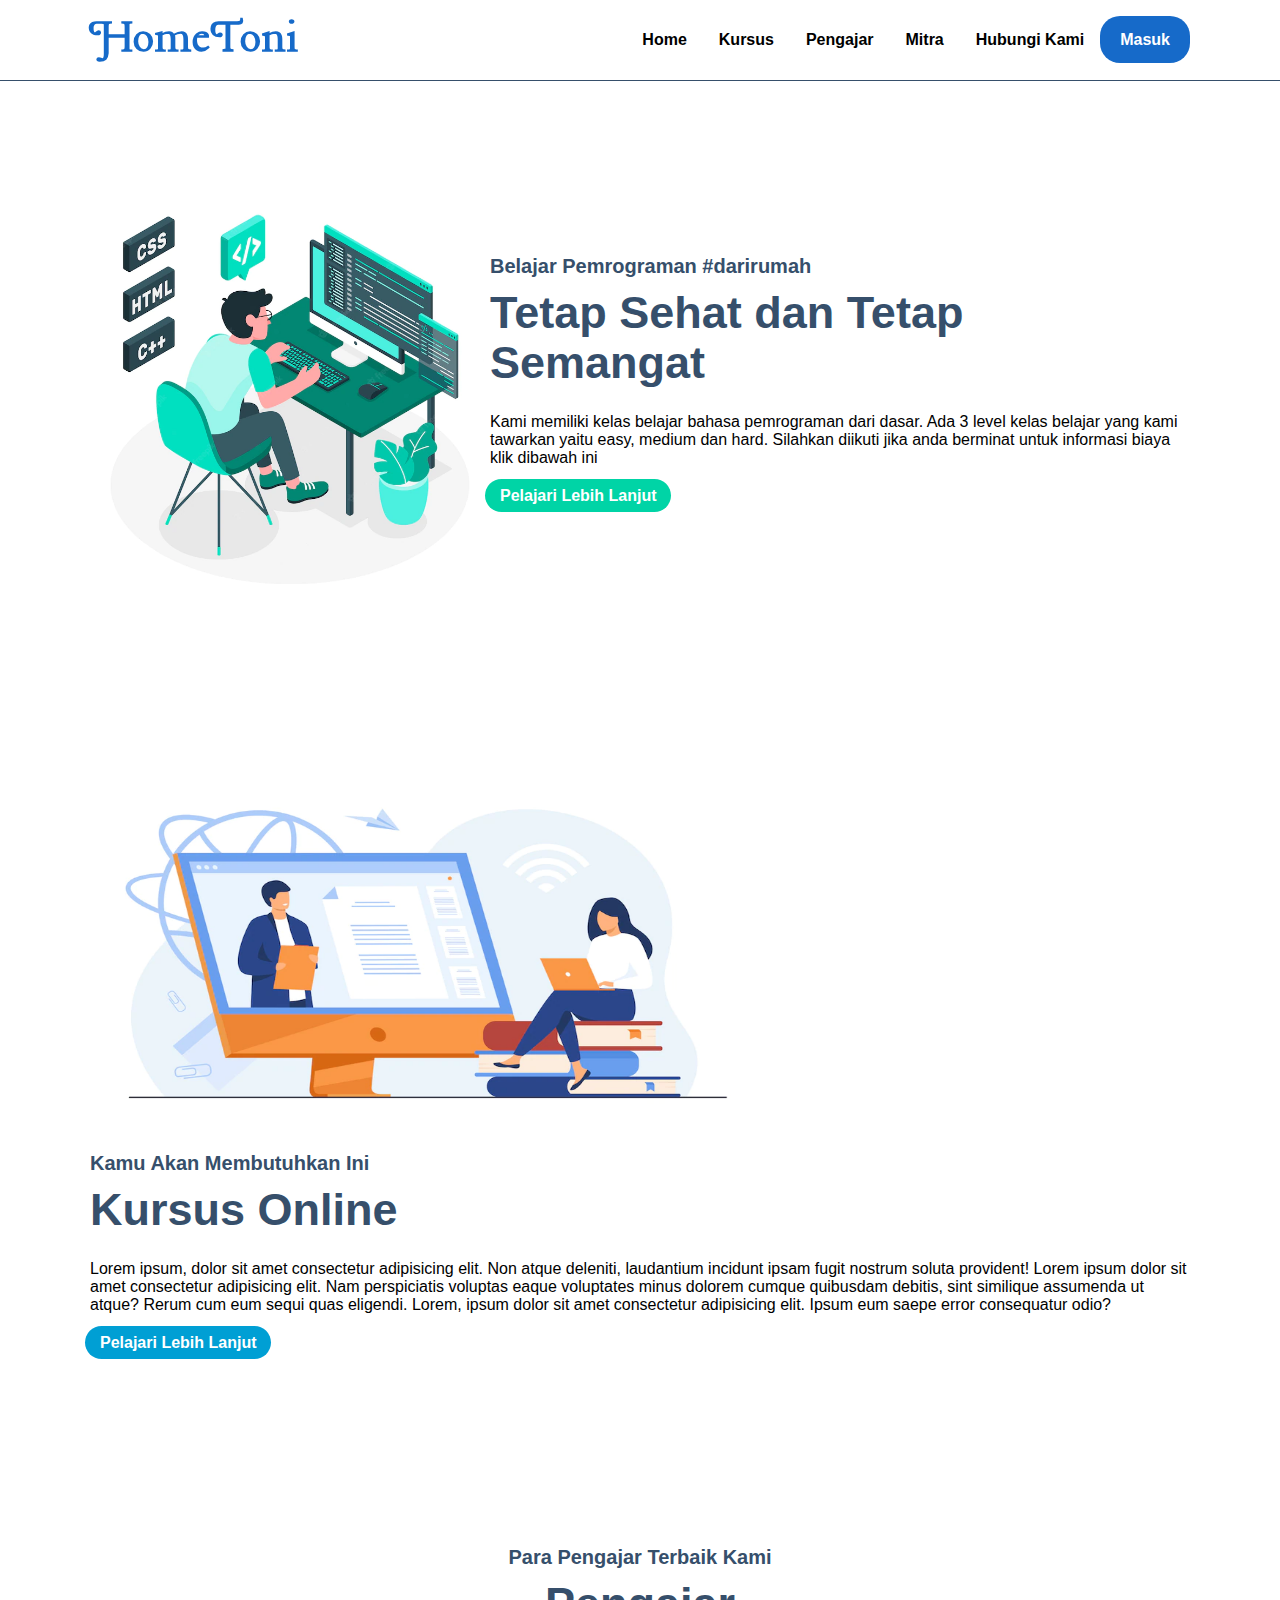
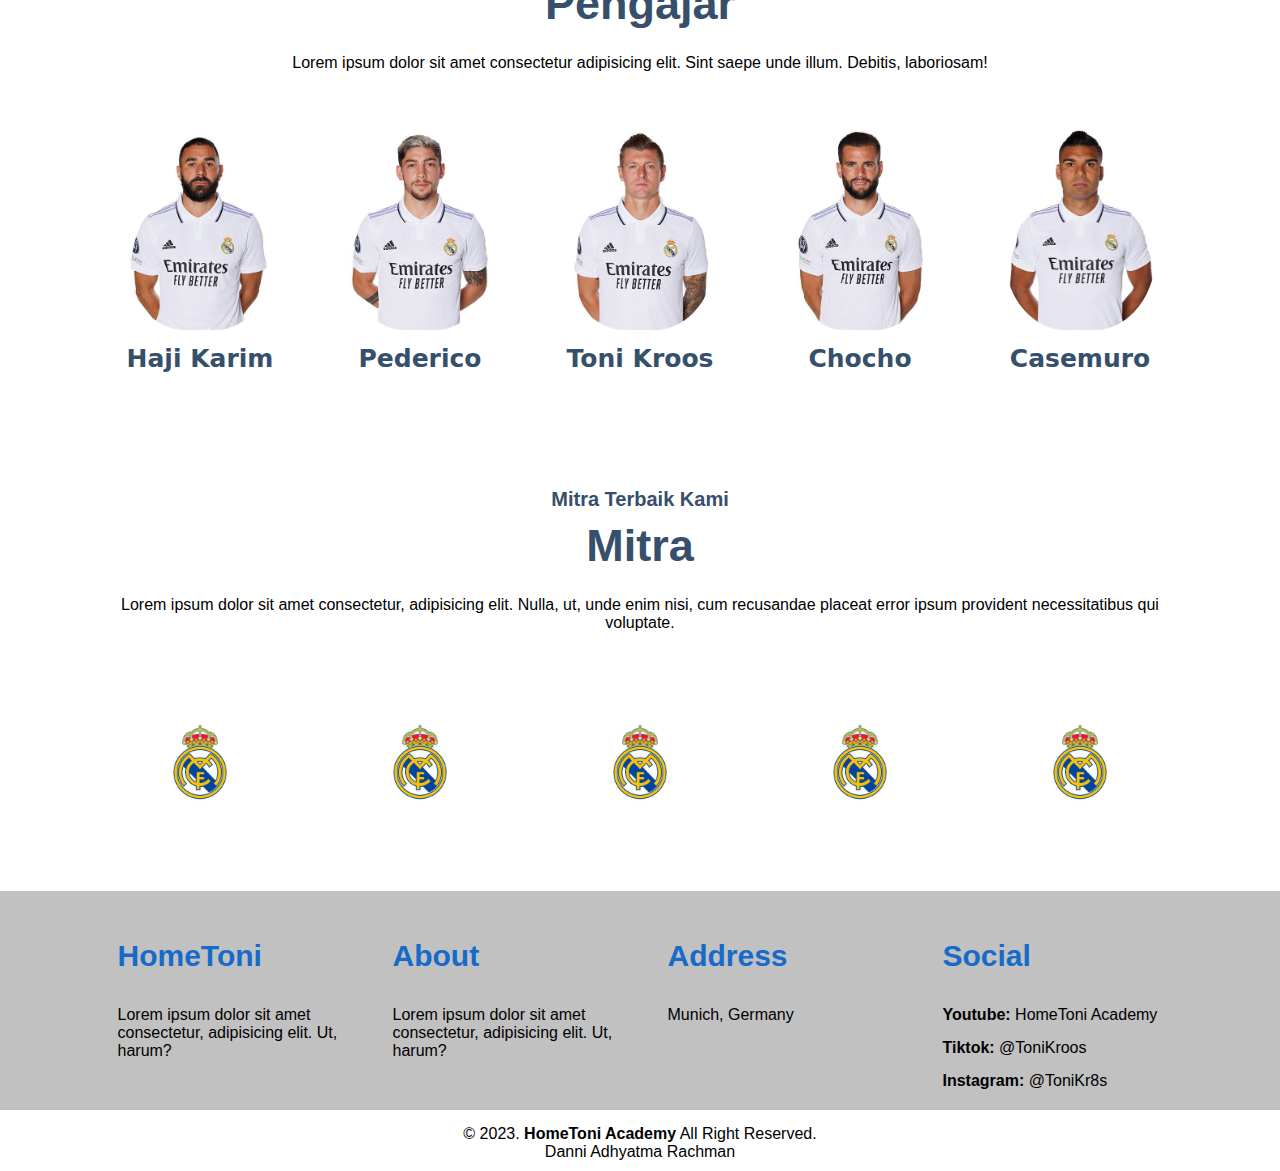
<file: index.html>
<!DOCTYPE html>
<html lang="en">
  <head>
    <meta charset="UTF-8" />
    <meta http-equiv="X-UA-Compatible" content="IE=edge" />
    <meta name="viewport" content="width=device-width, initial-scale=1.0" />
    <title>Web Tampilan Sederhana Html dan CSS</title>
    <link rel="stylesheet" href="style.css" />
    <link rel="icon" href="Asset/ikonrumah.png" type="icon" />
  </head>

  <body>
    <nav>
      <div class="wrapper">
        <div class="logo"><a href="#">HomeToni</a></div>
        <div class="menu">
          <ul>
            <li><a href="#home">Home</a></li>
            <li><a href="#courses">Kursus</a></li>
            <li><a href="#tutors">Pengajar</a></li>
            <li><a href="#partners">Mitra</a></li>
            <li><a href="#kontak">Hubungi Kami</a></li>
            <li><a href="#" class="tbl-hijau">Masuk</a></li>
          </ul>
        </div>
      </div>
    </nav>
    <div class="wrapper">
      <!-- Untuk home -->
      <section id="home">
        <img src="Asset/hijaududuk.png" alt="ngodinghijau" width="400px" height="400px" />
        <div class="kolom">
          <p class="deskripsi">Belajar Pemrograman #darirumah</p>
          <h2>Tetap Sehat dan Tetap Semangat</h2>
          <p>
            Kami memiliki kelas belajar bahasa pemrograman dari dasar. Ada 3 level kelas belajar yang kami tawarkan yaitu easy, medium dan hard. Silahkan diikuti jika anda berminat untuk informasi
            biaya klik dibawah ini
          </p>
          <p><a href="#" class="tbl-hijau2">Pelajari Lebih Lanjut</a></p>
        </div>
      </section>
      <!-- untuk courses -->
      <section id="courses">
        <div class="kolom">
          <img src="Asset/birududuk.png" alt="kodingbiru" width="60%" height="60%" />
          <p class="deskripsi">Kamu Akan Membutuhkan Ini</p>
          <h2>Kursus Online</h2>
          <p>
            Lorem ipsum, dolor sit amet consectetur adipisicing elit. Non atque deleniti, laudantium incidunt ipsam fugit nostrum soluta provident! Lorem ipsum dolor sit amet consectetur adipisicing
            elit. Nam perspiciatis voluptas eaque voluptates minus dolorem cumque quibusdam debitis, sint similique assumenda ut atque? Rerum cum eum sequi quas eligendi. Lorem, ipsum dolor sit amet
            consectetur adipisicing elit. Ipsum eum saepe error consequatur odio?
          </p>

          <p><a href="#courses" class="tbl-biru">Pelajari Lebih Lanjut</a></p>
        </div>
      </section>
      <!-- untuk tutors -->
      <section id="tutors">
        <div class="tengah">
          <div class="kolom">
            <p class="deskripsi">Para Pengajar Terbaik Kami</p>
            <h2>Pengajar</h2>
            <p>Lorem ipsum dolor sit amet consectetur adipisicing elit. Sint saepe unde illum. Debitis, laboriosam!</p>
          </div>
          <div class="tutor-list">
            <div class="kartu-tutor">
              <img src="Asset/BENZEMA.png" alt="wakhaji" title="KarimBenzema" />
              <a href="#K"><p>Haji Karim</p></a>
            </div>
            <div class="kartu-tutor">
              <img src="Asset/VALVERDE.png" alt="federico" title="FedericoValverde" />
              <a href="#V"><p>Pederico</p></a>
            </div>
            <div class="kartu-tutor">
              <img src="Asset/KROOS.png" alt="antonio" title="ToniKroos" />
              <a href="#T"><p>Toni Kroos</p></a>
            </div>
            <div class="kartu-tutor">
              <img src="Asset/NACHO.png" alt="nacho" title="NachoFernandez" />
              <a href="#N"><p>Chocho</p></a>
            </div>
            <div class="kartu-tutor">
              <img src="Asset/CASEMIRO.png" alt="casemuro" title="LuisCasemiro" />
              <a href="#C"><p>Casemuro</p></a>
            </div>
          </div>
        </div>
      </section>
      <!-- untuk partners -->
      <section id="partners">
        <div class="tengah">
          <div class="kolom">
            <p class="deskripsi">Mitra Terbaik Kami</p>
            <h2>Mitra</h2>
            <p>Lorem ipsum dolor sit amet consectetur, adipisicing elit. Nulla, ut, unde enim nisi, cum recusandae placeat error ipsum provident necessitatibus qui voluptate.</p>
          </div>
          <div class="partner-list">
            <div class="kartu-partner">
              <img src="Asset/kingmadrit.png" alt="" />
            </div>
            <div class="kartu-partner">
              <img src="Asset/kingmadrit.png" alt="" />
            </div>
            <div class="kartu-partner">
              <img src="Asset/kingmadrit.png" alt="" />
            </div>
            <div class="kartu-partner">
              <img src="Asset/kingmadrit.png" alt="" />
            </div>
            <div class="kartu-partner">
              <img src="Asset/kingmadrit.png" alt="" />
            </div>
          </div>
        </div>
      </section>
    </div>
    <!-- untuk kontak -->
    <div id="kontak">
      <div class="wrapper">
        <div class="footer">
          <div class="footer-section">
            <h3>HomeToni</h3>
            <p>Lorem ipsum dolor sit amet consectetur, adipisicing elit. Ut, harum?</p>
          </div>
          <div class="footer-section">
            <h3>About</h3>
            <p>Lorem ipsum dolor sit amet consectetur, adipisicing elit. Ut, harum?</p>
          </div>
          <div class="footer-section">
            <h3>Address</h3>
            <p>Munich, Germany</p>
          </div>
          <div class="footer-section">
            <h3>Social</h3>
            <p><b>Youtube: </b>HomeToni Academy</p>
            <p><b>Tiktok: </b>@ToniKroos</p>
            <p><b>Instagram: </b>@ToniKr8s</p>
          </div>
        </div>
      </div>
    </div>
    <div class="copyright">
      <div class="wrapper">&copy; 2023. <b>HomeToni Academy</b> All Right Reserved.</div>
      <div class="author">Danni Adhyatma Rachman</div>
    </div>
  </body>
</html>
</file>
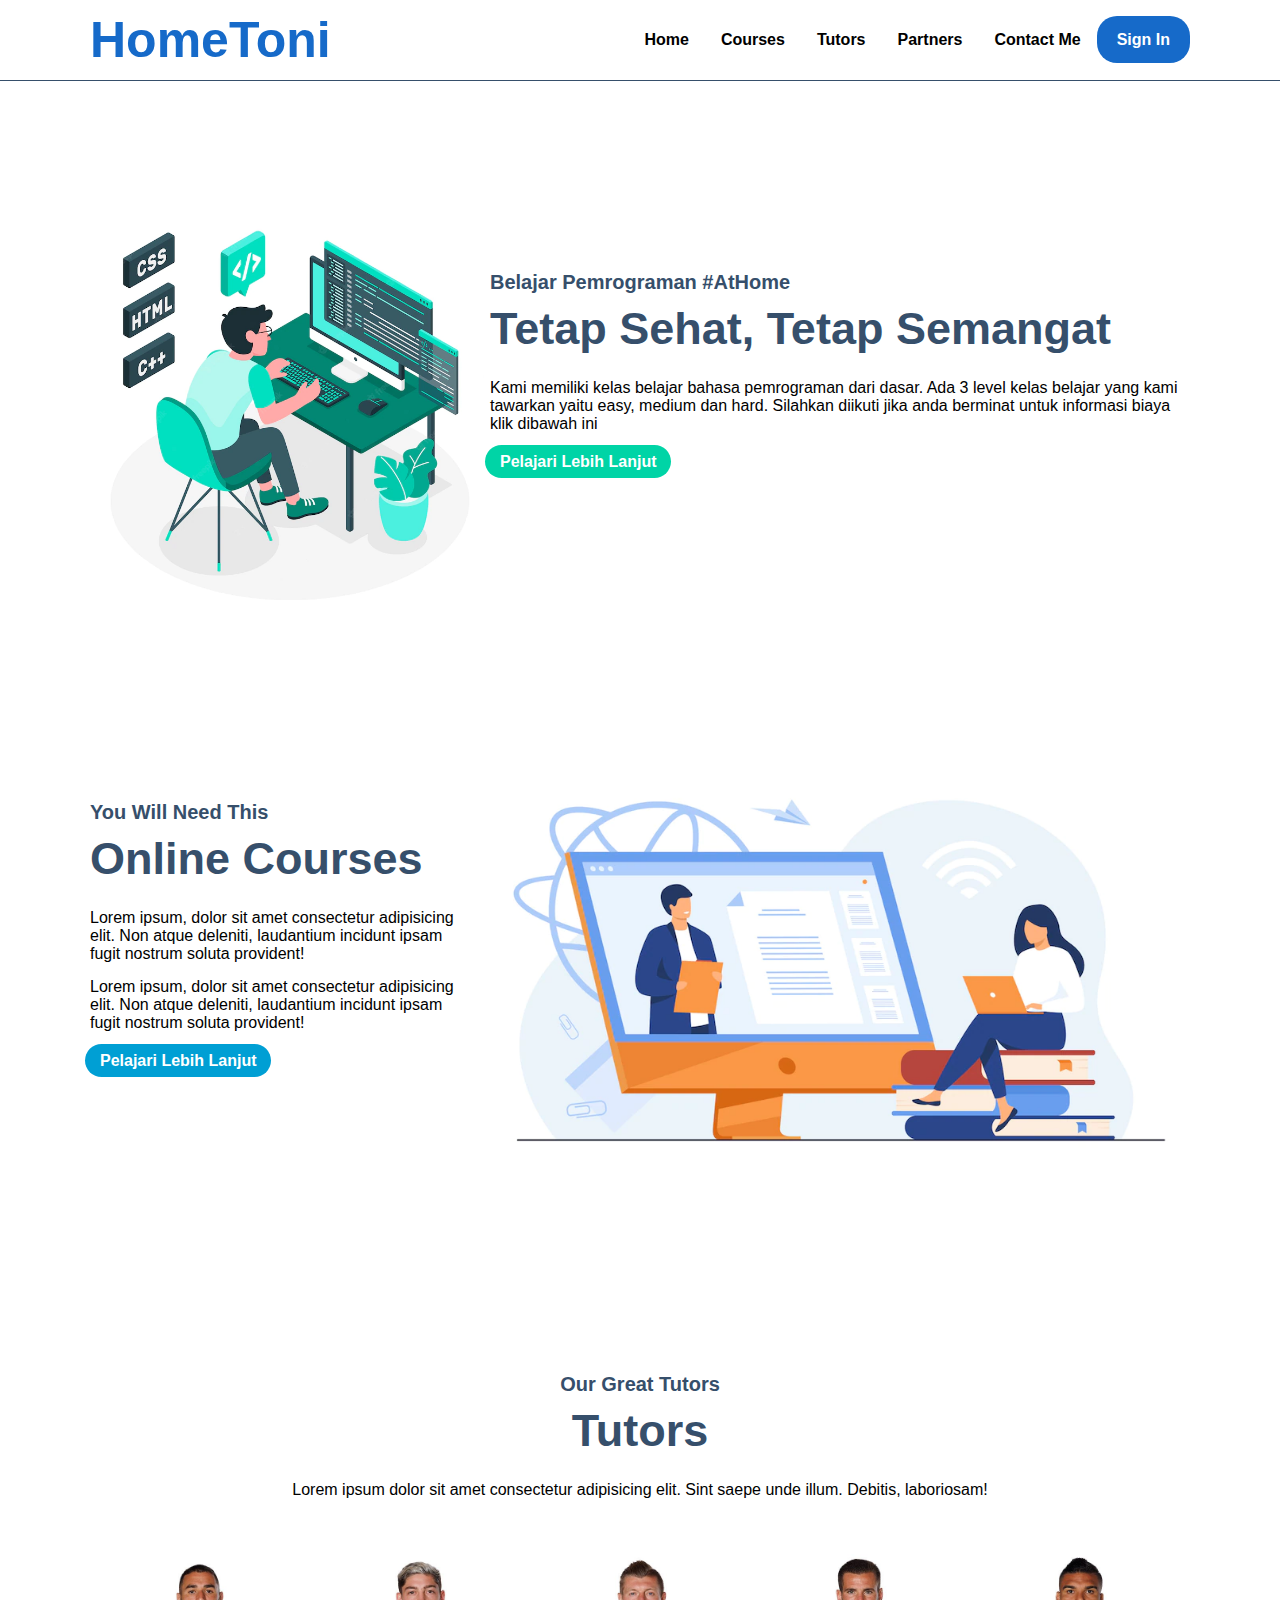
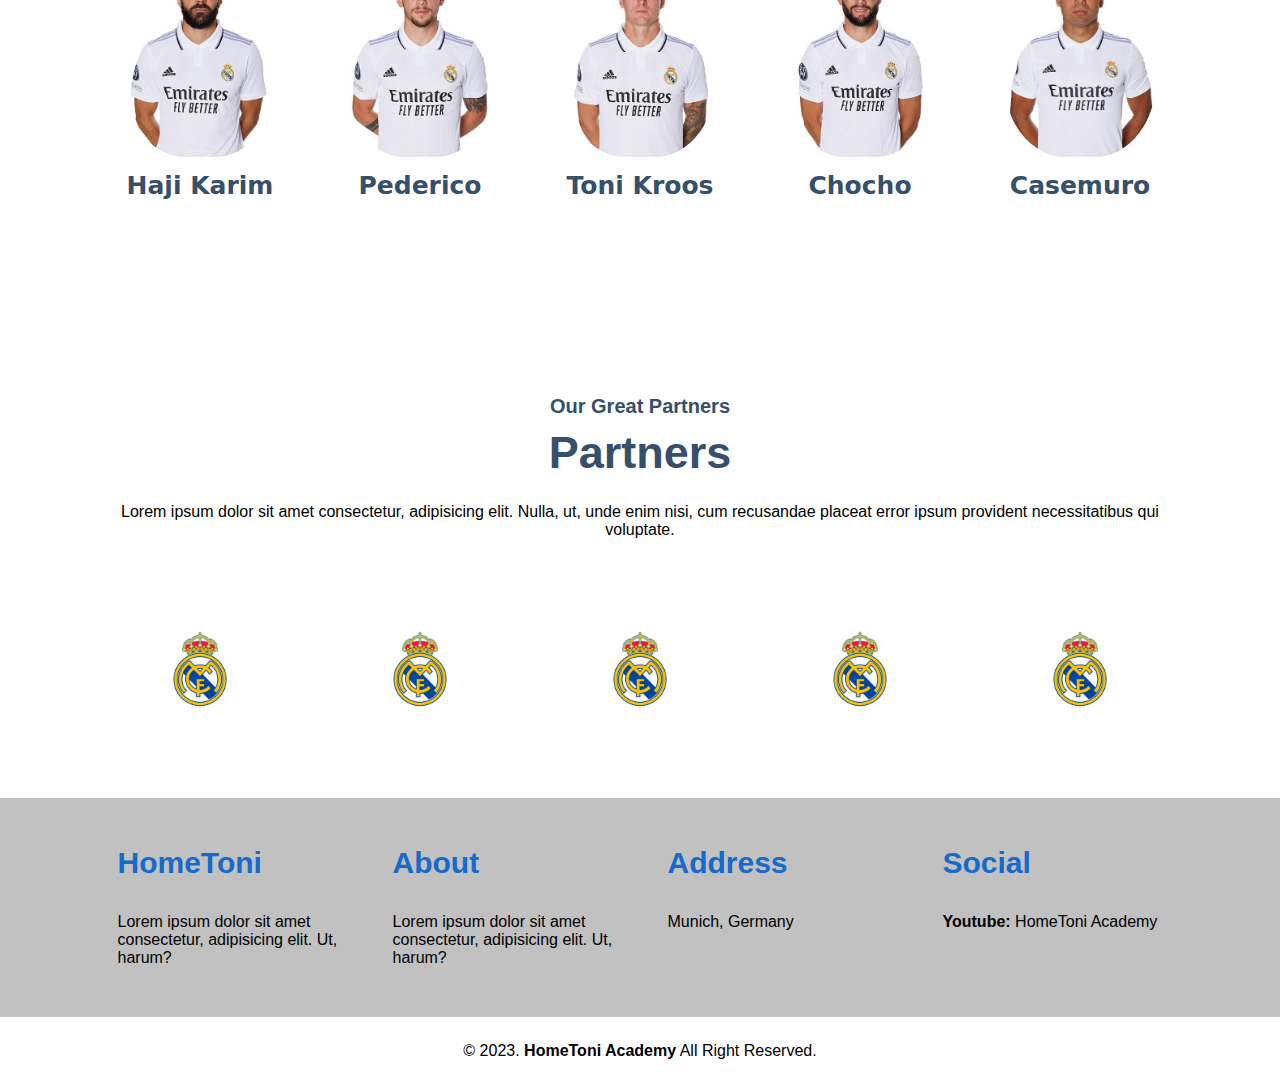
<file: coba-ya.html>
<!DOCTYPE html>
<html lang="en">
  <head>
    <meta charset="UTF-8" />
    <meta http-equiv="X-UA-Compatible" content="IE=edge" />
    <meta name="viewport" content="width=device-width, initial-scale=1.0" />
    <title>Ini judul</title>
    <style>
      * {
        text-decoration: none;
        margin: 0px;
        padding: 0px;
      }

      body {
        margin: 0px;
        padding: 0px;
        font-family: 'Open Sans', sans-serif;
      }

      .wrapper {
        width: 1100px;
        margin: auto;
        position: relative;
      }
      .logo a {
        font-size: 50px;
        font-weight: 800;
        float: left;
        font-family: 'Franklin Gothic Medium', 'Arial Narrow', Arial, sans-serif;
        color: #166ac9;
      }

      .menu {
        float: right;
      }

      nav {
        width: 100%;
        margin: auto;
        display: flex;
        line-height: 80px;
        position: sticky;
        position: -webkit-sticky;
        top: 0;
        background: #ffffff;
        z-index: 1;
        border-bottom: 1px solid #364f6b;
      }

      nav ul {
        list-style-type: none;
        margin: 0px;
        padding: 0px;
        overflow: hidden;
      }

      nav ul li {
        float: left;
      }

      nav ul li a {
        color: black;
        font-weight: bold;
        text-align: center;
        padding: 0px 16px 0px 16px;
        text-decoration: none;
      }

      nav ul li a:hover {
        text-decoration: underline;
      }

      section {
        margin: auto;
        display: flex;
        margin-bottom: 50px;
        margin-top: 50px;
      }

      #home {
        padding-top: 5rem;
      }
      #courses {
        padding-top: 5rem;
      }
      #tutors {
        padding-top: 5rem;
      }
      #partners {
        padding-top: 5rem;
      }

      .kolom {
        margin-top: 50px;
        margin-bottom: 50px;
      }
      .kolom .deskripsi {
        font-size: 20px;
        font-weight: bold;
        font-family: 'Segoe UI', Tahoma, Geneva, Verdana, sans-serif;
        color: #364f6b;
      }
      h2 {
        font-family: 'Segoe UI', Tahoma, Geneva, Verdana, sans-serif;
        font-weight: 800;
        font-size: 45px;
        margin-bottom: 20px;
        color: #364f6b;
        width: 100%;
        line-height: 50px;
      }

      a.tbl-hijau {
        background: #166ac9;
        border-radius: 20px;
        margin-top: 20px;
        padding: 15px 20px 15px 20px;
        color: #ffffff;
        cursor: pointer;
        font-weight: bold;
      }
      a.tbl-hijau:hover {
        color: #1c2836;
        text-decoration: none;
      }
      p {
        margin: 5px 0px 5px 0px;
        padding: 5px 0px 5px 0px;
        font-family: 'Segoe UI', Tahoma, Geneva, Verdana, sans-serif;
      }
      a.tbl-hijau2 {
        background: #00d4a6;
        border-radius: 20px;
        padding: 8px 15px 8px 15px;
        color: #ffffff;
        cursor: pointer;
        font-weight: bold;
        position: relative;
        top: 5px;
        left: -5px;
      }
      a.tbl-hijau2:hover {
        color: #1c2836;
        text-decoration: none;
      }
      a.tbl-biru {
        background: #009fd4;
        border-radius: 20px;
        padding: 8px 15px 8px 15px;
        color: #ffffff;
        cursor: pointer;
        font-weight: bold;
        position: relative;
        top: 5px;
        left: -5px;
      }
      a.tbl-biru:hover {
        color: #1c2836;
        text-decoration: none;
      }
      .tengah {
        text-align: center;
      }
      .tutor-list {
        width: 100%;
        position: relative;
        display: flex;
        flex-wrap: wrap;
      }
      .kartu-tutor {
        width: 20%;
        margin: 0 auto;
      }
      .kartu-tutor img {
        width: 70%;
        border-radius: 40%;
      }
      .kartu-tutor p {
        font-family: system-ui, -apple-system, BlinkMacSystemFont, 'Segoe UI', Roboto, Oxygen, Ubuntu, Cantarell, 'Open Sans', 'Helvetica Neue', sans-serif;
        font-weight: 800;
        font-size: 25px;
        text-align: center;
        color: #364f6b;
      }
      .partner-list {
        width: 100%;
        position: relative;
        display: flex;
        flex-wrap: wrap;
      }
      .kartu-partner {
        width: 20%;
        margin: 0 auto;
      }
      .kartu-partner img {
        width: 150px;
        border-radius: 50%;
      }
      #kontak {
        background: #c1c1c1;
        padding: 40px 0px 40px 0px;
      }

      .footer {
        width: 100%;
        position: relative;
        display: flex;
        flex-wrap: wrap;
        margin: auto;
      }
      .footer-section {
        width: 20%;
        margin: 0 auto;
      }

      h3 {
        font-family: 'Franklin Gothic Medium', 'Arial Narrow', Arial, sans-serif;
        font-weight: 800;
        font-size: 30px;
        margin-bottom: 20px;
        color: #166ac9;
        width: 100%;
        line-height: 50px;
      }
      .copyright {
        text-align: center;
        width: 100%;
        padding: 20px 0px 20px 0px;
        margin-top: 5px;
      }
      @media screen and (max-width: 900px) {
        .wrapper {
          width: 90%;
        }
        .logo a {
          display: block;
          width: 100%;
          text-align: center;
        }
        nav .menu {
          width: 100%;
          margin: 0;
        }
        nav .menu ul {
          text-align: center;
          margin: auto;
          line-height: 60px;
        }
        nav .menu ul li {
          display: inline-block;
          float: none;
        }
        section {
          display: block;
        }
        section img {
          display: block;
          width: 100%;
          height: auto;
        }

        .kartu-tutor {
          width: 40%;
        }

        .kartu-partner {
          width: 40%;
        }
        .wrapper {
          display: block;
        }
        .footer-section {
          display: block;
          width: 100%;
          height: auto;
        }
      }
    </style>
  </head>
  <body>
    <nav>
      <div class="wrapper">
        <div class="logo"><a href="#">HomeToni</a></div>
        <div class="menu">
          <ul>
            <li><a href="#home">Home</a></li>
            <li><a href="#courses">Courses</a></li>
            <li><a href="#tutors">Tutors</a></li>
            <li><a href="#partners">Partners</a></li>
            <li><a href="#kontak">Contact Me</a></li>
            <li><a href="#" class="tbl-hijau">Sign In</a></li>
          </ul>
        </div>
      </div>
    </nav>
    <div class="wrapper">
      <!-- Untuk home -->
      <section id="home">
        <img src="Asset/hijaududuk.png" alt="ngodinghijau" width="400px" height="400px" />
        <div class="kolom">
          <p class="deskripsi">Belajar Pemrograman #AtHome</p>
          <h2>Tetap Sehat, Tetap Semangat</h2>
          <p>
            Kami memiliki kelas belajar bahasa pemrograman dari dasar. Ada 3 level kelas belajar yang kami tawarkan yaitu easy, medium dan hard. Silahkan diikuti jika anda berminat untuk informasi
            biaya klik dibawah ini
          </p>
          <p><a href="#" class="tbl-hijau2">Pelajari Lebih Lanjut</a></p>
        </div>
      </section>
      <!-- untuk courses -->
      <section id="courses">
        <div class="kolom">
          <p class="deskripsi">You Will Need This</p>
          <h2>Online Courses</h2>
          <p>Lorem ipsum, dolor sit amet consectetur adipisicing elit. Non atque deleniti, laudantium incidunt ipsam fugit nostrum soluta provident!</p>
          <p>Lorem ipsum, dolor sit amet consectetur adipisicing elit. Non atque deleniti, laudantium incidunt ipsam fugit nostrum soluta provident!</p>
          <p><a href="#courses" class="tbl-biru">Pelajari Lebih Lanjut</a></p>
        </div>
        <img src="Asset/birududuk.png" alt="kodingbiru" width="65%" height="65%" />
      </section>
      <!-- untuk tutors -->
      <section id="tutors">
        <div class="tengah">
          <div class="kolom">
            <p class="deskripsi">Our Great Tutors</p>
            <h2>Tutors</h2>
            <p>Lorem ipsum dolor sit amet consectetur adipisicing elit. Sint saepe unde illum. Debitis, laboriosam!</p>
          </div>
          <div class="tutor-list">
            <div class="kartu-tutor">
              <img src="Asset/BENZEMA.png" alt="wakhaji" />
              <p>Haji Karim</p>
            </div>
            <div class="kartu-tutor">
              <img src="Asset/VALVERDE.png" alt="federico" />
              <p>Pederico</p>
            </div>
            <div class="kartu-tutor">
              <img src="Asset/KROOS.png" alt="antonio" />
              <p>Toni Kroos</p>
            </div>
            <div class="kartu-tutor">
              <img src="Asset/NACHO.png" alt="nacho" />
              <p>Chocho</p>
            </div>
            <div class="kartu-tutor">
              <img src="Asset/CASEMIRO.png" alt="casemuro" />
              <p>Casemuro</p>
            </div>
          </div>
        </div>
      </section>
      <!-- untuk partners -->
      <section id="partners">
        <div class="tengah">
          <div class="kolom">
            <p class="deskripsi">Our Great Partners</p>
            <h2>Partners</h2>
            <p>Lorem ipsum dolor sit amet consectetur, adipisicing elit. Nulla, ut, unde enim nisi, cum recusandae placeat error ipsum provident necessitatibus qui voluptate.</p>
          </div>
          <div class="partner-list">
            <div class="kartu-partner">
              <img src="Asset/kingmadrit.png" alt="" />
            </div>
            <div class="kartu-partner">
              <img src="Asset/kingmadrit.png" alt="" />
            </div>
            <div class="kartu-partner">
              <img src="Asset/kingmadrit.png" alt="" />
            </div>
            <div class="kartu-partner">
              <img src="Asset/kingmadrit.png" alt="" />
            </div>
            <div class="kartu-partner">
              <img src="Asset/kingmadrit.png" alt="" />
            </div>
          </div>
        </div>
      </section>
    </div>
    <!-- untuk kontak -->
    <div id="kontak">
      <div class="wrapper">
        <div class="footer">
          <div class="footer-section">
            <h3>HomeToni</h3>
            <p>Lorem ipsum dolor sit amet consectetur, adipisicing elit. Ut, harum?</p>
          </div>
          <div class="footer-section">
            <h3>About</h3>
            <p>Lorem ipsum dolor sit amet consectetur, adipisicing elit. Ut, harum?</p>
          </div>
          <div class="footer-section">
            <h3>Address</h3>
            <p>Munich, Germany</p>
          </div>
          <div class="footer-section">
            <h3>Social</h3>
            <p><b>Youtube: </b>HomeToni Academy</p>
          </div>
        </div>
      </div>
    </div>
    <div class="copyright">
      <div class="wrapper">&copy; 2023. <b>HomeToni Academy</b> All Right Reserved.</div>
    </div>
  </body>
</html>
</file>
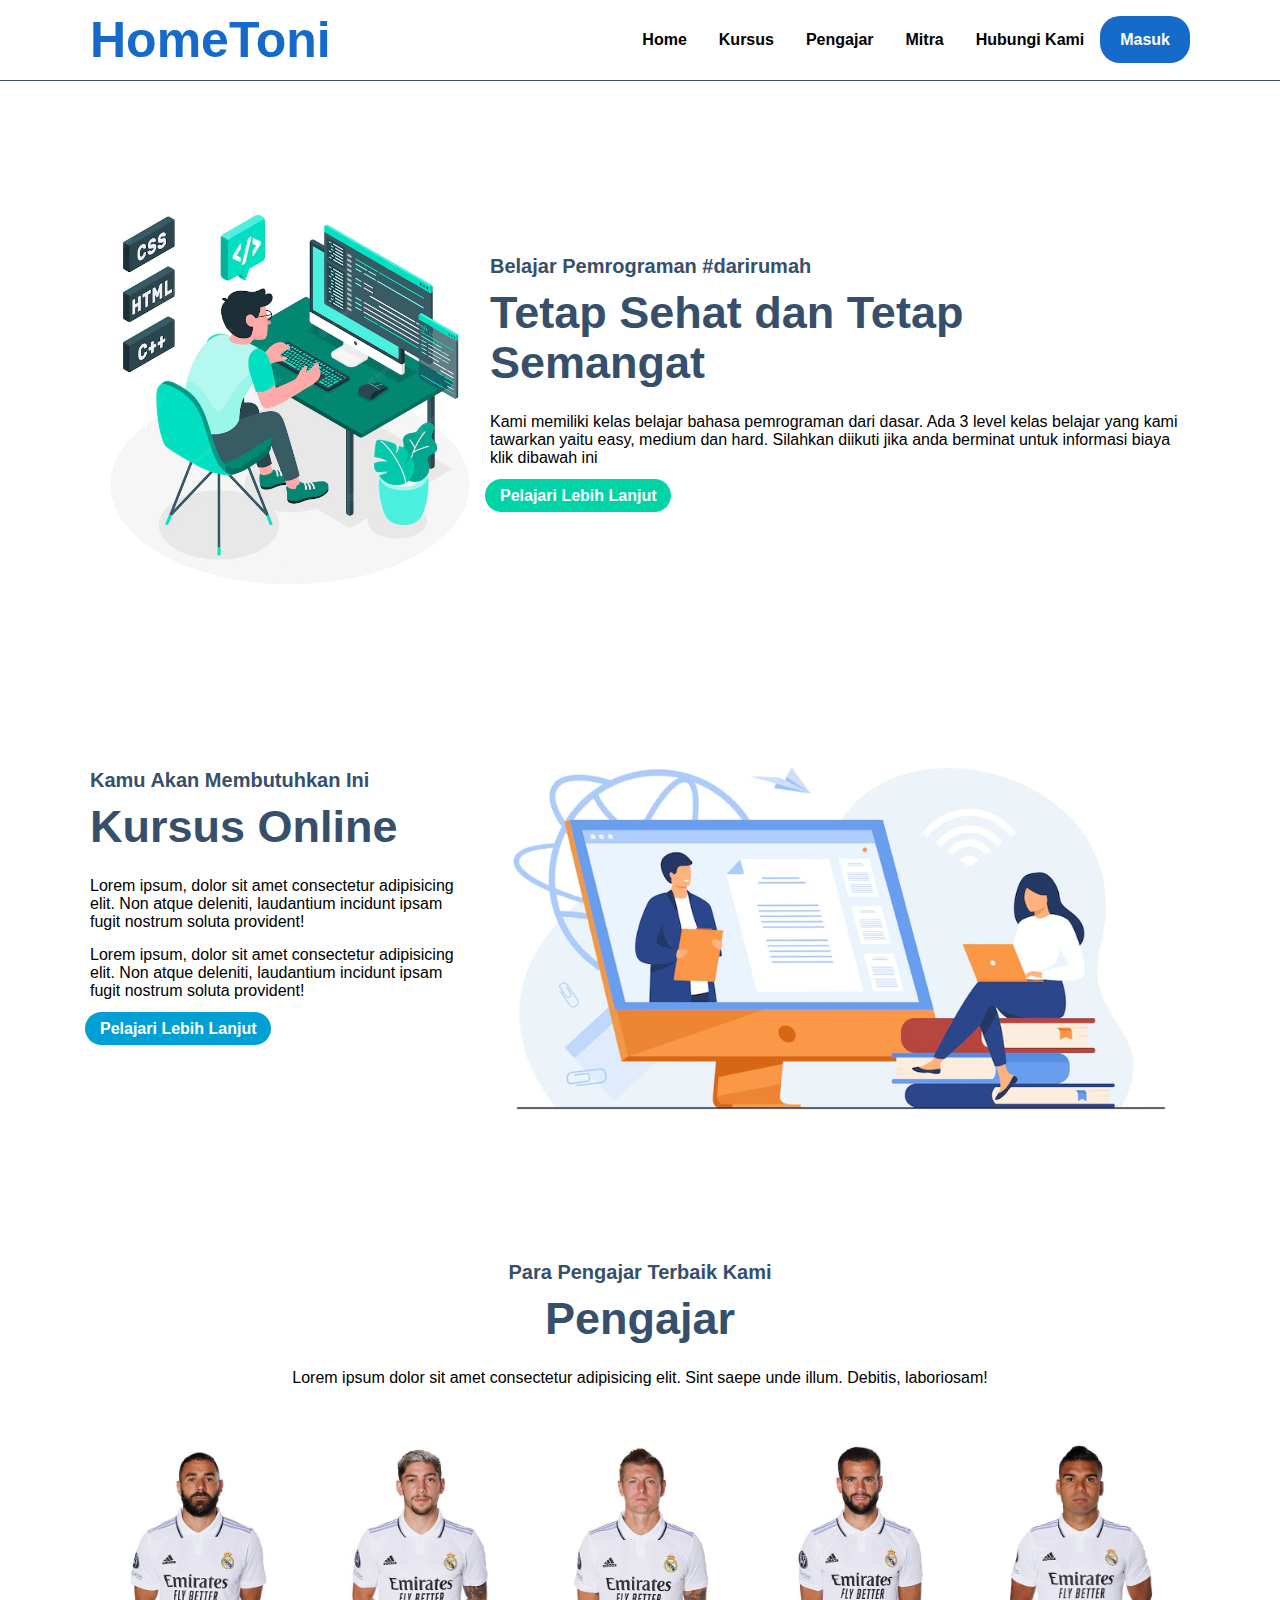
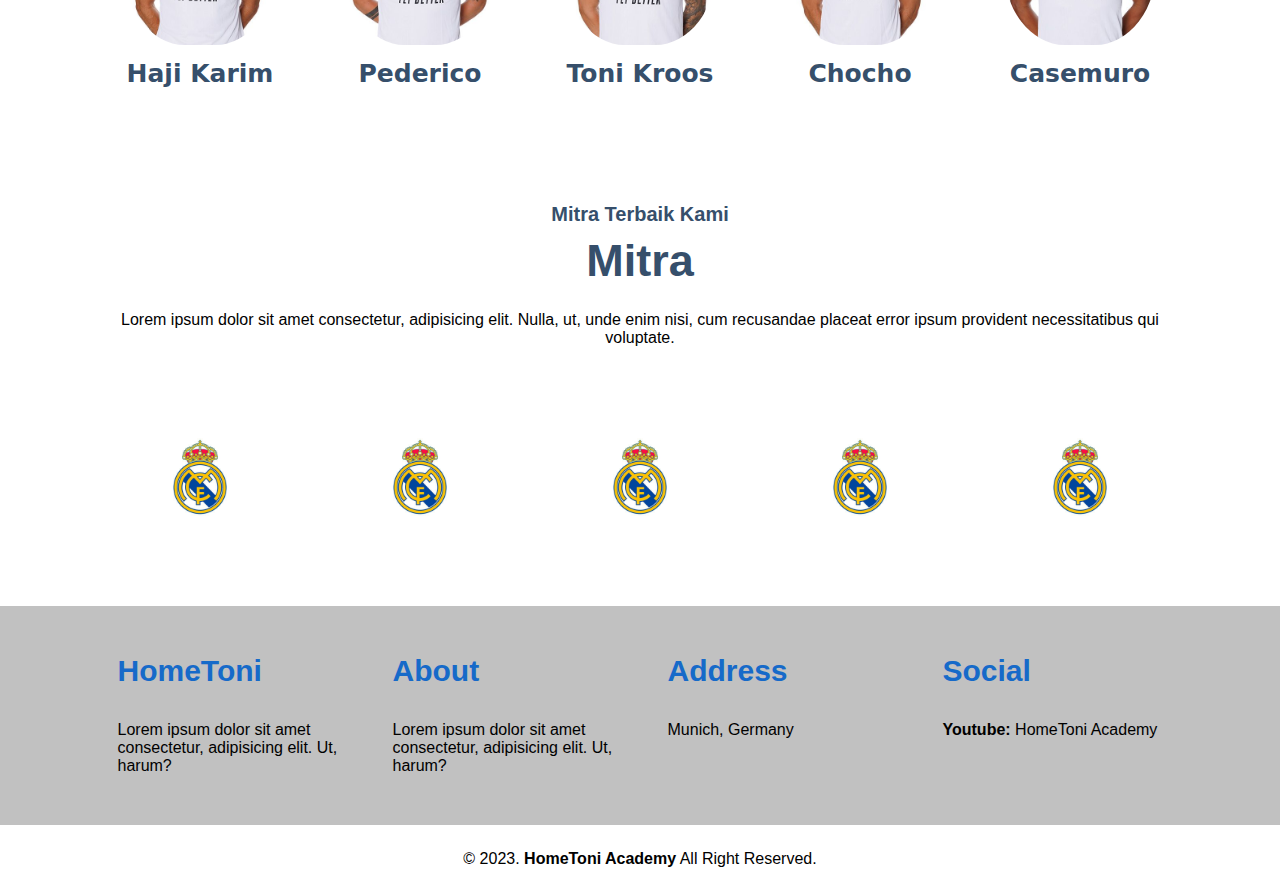
<file: cobain-dulu.html>
<!DOCTYPE html>
<html lang="en">
  <head>
    <meta charset="UTF-8" />
    <meta http-equiv="X-UA-Compatible" content="IE=edge" />
    <meta name="viewport" content="width=device-width, initial-scale=1.0" />
    <title>Web Tampilan Sederhana Html dan CSS</title>
    <style>
      * {
        text-decoration: none;
        margin: 0px;
        padding: 0px;
      }

      body {
        margin: 0px;
        padding: 0px;
        font-family: 'Open Sans', sans-serif;
      }

      .wrapper {
        width: 1100px;
        margin: auto;
        position: relative;
      }
      .logo a {
        font-size: 50px;
        font-weight: 800;
        float: left;
        font-family: 'Franklin Gothic Medium', 'Arial Narrow', Arial, sans-serif;
        color: #166ac9;
      }

      .menu {
        float: right;
      }

      nav {
        width: 100%;
        margin: auto;
        display: flex;
        line-height: 80px;
        position: sticky;
        position: -webkit-sticky;
        top: 0;
        background: #ffffff;
        z-index: 1;
        border-bottom: 1px solid #364f6b;
      }

      nav ul {
        list-style-type: none;
        margin: 0px;
        padding: 0px;
        overflow: hidden;
      }

      nav ul li {
        float: left;
      }

      nav ul li a {
        color: black;
        font-weight: bold;
        text-align: center;
        padding: 0px 16px 0px 16px;
        text-decoration: none;
      }

      nav ul li a:hover {
        text-decoration: underline;
      }

      section {
        margin: auto;
        display: flex;
        margin-bottom: 50px;
        margin-top: 50px;
      }

      #home {
        padding-top: 4rem;
      }
      #courses {
        padding-top: 4rem;
      }

      .kolom {
        margin-top: 50px;
        margin-bottom: 50px;
      }
      .kolom .deskripsi {
        font-size: 20px;
        font-weight: bold;
        font-family: 'Segoe UI', Tahoma, Geneva, Verdana, sans-serif;
        color: #364f6b;
      }
      h2 {
        font-family: 'Segoe UI', Tahoma, Geneva, Verdana, sans-serif;
        font-weight: 800;
        font-size: 45px;
        margin-bottom: 20px;
        color: #364f6b;
        width: 100%;
        line-height: 50px;
      }

      a.tbl-hijau {
        background: #166ac9;
        border-radius: 20px;
        margin-top: 20px;
        padding: 15px 20px 15px 20px;
        color: #ffffff;
        cursor: pointer;
        font-weight: bold;
      }
      a.tbl-hijau:hover {
        color: #1c2836;
        text-decoration: none;
      }
      p {
        margin: 5px 0px 5px 0px;
        padding: 5px 0px 5px 0px;
        font-family: 'Segoe UI', Tahoma, Geneva, Verdana, sans-serif;
      }
      a.tbl-hijau2 {
        background: #00d4a6;
        border-radius: 20px;
        padding: 8px 15px 8px 15px;
        color: #ffffff;
        cursor: pointer;
        font-weight: bold;
        position: relative;
        top: 5px;
        left: -5px;
      }
      a.tbl-hijau2:hover {
        color: #1c2836;
        text-decoration: none;
      }
      a.tbl-biru {
        background: #009fd4;
        border-radius: 20px;
        padding: 8px 15px 8px 15px;
        color: #ffffff;
        cursor: pointer;
        font-weight: bold;
        position: relative;
        top: 5px;
        left: -5px;
      }
      a.tbl-biru:hover {
        color: #1c2836;
        text-decoration: none;
      }
      .tengah {
        text-align: center;
      }
      .tutor-list {
        width: 100%;
        position: relative;
        display: flex;
        flex-wrap: wrap;
      }
      .kartu-tutor {
        width: 20%;
        margin: 0 auto;
      }
      .kartu-tutor img {
        width: 70%;
        border-radius: 40%;
      }
      .kartu-tutor p {
        font-family: system-ui, -apple-system, BlinkMacSystemFont, 'Segoe UI', Roboto, Oxygen, Ubuntu, Cantarell, 'Open Sans', 'Helvetica Neue', sans-serif;
        font-weight: 800;
        font-size: 25px;
        text-align: center;
        color: #364f6b;
      }
      .partner-list {
        width: 100%;
        position: relative;
        display: flex;
        flex-wrap: wrap;
      }
      .kartu-partner {
        width: 20%;
        margin: 0 auto;
      }
      .kartu-partner img {
        width: 150px;
        border-radius: 50%;
      }
      #kontak {
        background: #c1c1c1;
        padding: 40px 0px 40px 0px;
      }

      .footer {
        width: 100%;
        position: relative;
        display: flex;
        flex-wrap: wrap;
        margin: auto;
      }
      .footer-section {
        width: 20%;
        margin: 0 auto;
      }

      h3 {
        font-family: 'Franklin Gothic Medium', 'Arial Narrow', Arial, sans-serif;
        font-weight: 800;
        font-size: 30px;
        margin-bottom: 20px;
        color: #166ac9;
        width: 100%;
        line-height: 50px;
      }
      .copyright {
        text-align: center;
        width: 100%;
        padding: 20px 0px 20px 0px;
        margin-top: 5px;
      }
      @media screen and (max-width: 900px) {
        .wrapper {
          width: 90%;
        }
        .logo a {
          display: block;
          width: 100%;
          text-align: center;
        }
        nav .menu {
          width: 100%;
          margin: 0;
        }
        nav .menu ul {
          text-align: center;
          margin: auto;
          line-height: 60px;
        }
        nav .menu ul li {
          display: inline-block;
          float: none;
        }
        section {
          display: block;
        }
        section img {
          display: block;
          width: 100%;
          height: auto;
        }

        .kartu-tutor {
          width: 40%;
        }

        .kartu-partner {
          width: 40%;
        }
        .wrapper {
          display: block;
        }
        .footer-section {
          display: block;
          width: 100%;
          height: auto;
        }
      }
    </style>
  </head>
  <body>
    <nav>
      <div class="wrapper">
        <div class="logo"><a href="#">HomeToni</a></div>
        <div class="menu">
          <ul>
            <li><a href="#home">Home</a></li>
            <li><a href="#courses">Kursus</a></li>
            <li><a href="#tutors">Pengajar</a></li>
            <li><a href="#partners">Mitra</a></li>
            <li><a href="#kontak">Hubungi Kami</a></li>
            <li><a href="#" class="tbl-hijau">Masuk</a></li>
          </ul>
        </div>
      </div>
    </nav>
    <div class="wrapper">
      <!-- Untuk home -->
      <section id="home">
        <img src="Asset/hijaududuk.png" alt="ngodinghijau" width="400px" height="400px" />
        <div class="kolom">
          <p class="deskripsi">Belajar Pemrograman #darirumah</p>
          <h2>Tetap Sehat dan Tetap Semangat</h2>
          <p>
            Kami memiliki kelas belajar bahasa pemrograman dari dasar. Ada 3 level kelas belajar yang kami tawarkan yaitu easy, medium dan hard. Silahkan diikuti jika anda berminat untuk informasi
            biaya klik dibawah ini
          </p>
          <p><a href="#" class="tbl-hijau2">Pelajari Lebih Lanjut</a></p>
        </div>
      </section>
      <!-- untuk courses -->
      <section id="courses">
        <div class="kolom">
          <p class="deskripsi">Kamu Akan Membutuhkan Ini</p>
          <h2>Kursus Online</h2>
          <p>Lorem ipsum, dolor sit amet consectetur adipisicing elit. Non atque deleniti, laudantium incidunt ipsam fugit nostrum soluta provident!</p>
          <p>Lorem ipsum, dolor sit amet consectetur adipisicing elit. Non atque deleniti, laudantium incidunt ipsam fugit nostrum soluta provident!</p>
          <p><a href="#courses" class="tbl-biru">Pelajari Lebih Lanjut</a></p>
        </div>
        <img src="Asset/birududuk.png" alt="kodingbiru" width="65%" height="65%" />
      </section>
      <!-- untuk tutors -->
      <section id="tutors">
        <div class="tengah">
          <div class="kolom">
            <p class="deskripsi">Para Pengajar Terbaik Kami</p>
            <h2>Pengajar</h2>
            <p>Lorem ipsum dolor sit amet consectetur adipisicing elit. Sint saepe unde illum. Debitis, laboriosam!</p>
          </div>
          <div class="tutor-list">
            <div class="kartu-tutor">
              <img src="Asset/BENZEMA.png" alt="wakhaji" title="KarimBenzema" />
              <a href="#K"><p>Haji Karim</p></a>
            </div>
            <div class="kartu-tutor">
              <img src="Asset/VALVERDE.png" alt="federico" title="FedericoValverde" />
              <a href="#V"><p>Pederico</p></a>
            </div>
            <div class="kartu-tutor">
              <img src="Asset/KROOS.png" alt="antonio" title="ToniKroos" />
              <a href="#T"><p>Toni Kroos</p></a>
            </div>
            <div class="kartu-tutor">
              <img src="Asset/NACHO.png" alt="nacho" title="NachoFernandez" />
              <a href="#N"><p>Chocho</p></a>
            </div>
            <div class="kartu-tutor">
              <img src="Asset/CASEMIRO.png" alt="casemuro" title="LuisCasemiro" />
              <a href="#C"><p>Casemuro</p></a>
            </div>
          </div>
        </div>
      </section>
      <!-- untuk partners -->
      <section id="partners">
        <div class="tengah">
          <div class="kolom">
            <p class="deskripsi">Mitra Terbaik Kami</p>
            <h2>Mitra</h2>
            <p>Lorem ipsum dolor sit amet consectetur, adipisicing elit. Nulla, ut, unde enim nisi, cum recusandae placeat error ipsum provident necessitatibus qui voluptate.</p>
          </div>
          <div class="partner-list">
            <div class="kartu-partner">
              <img src="Asset/kingmadrit.png" alt="" />
            </div>
            <div class="kartu-partner">
              <img src="Asset/kingmadrit.png" alt="" />
            </div>
            <div class="kartu-partner">
              <img src="Asset/kingmadrit.png" alt="" />
            </div>
            <div class="kartu-partner">
              <img src="Asset/kingmadrit.png" alt="" />
            </div>
            <div class="kartu-partner">
              <img src="Asset/kingmadrit.png" alt="" />
            </div>
          </div>
        </div>
      </section>
    </div>
    <!-- untuk kontak -->
    <div id="kontak">
      <div class="wrapper">
        <div class="footer">
          <div class="footer-section">
            <h3>HomeToni</h3>
            <p>Lorem ipsum dolor sit amet consectetur, adipisicing elit. Ut, harum?</p>
          </div>
          <div class="footer-section">
            <h3>About</h3>
            <p>Lorem ipsum dolor sit amet consectetur, adipisicing elit. Ut, harum?</p>
          </div>
          <div class="footer-section">
            <h3>Address</h3>
            <p>Munich, Germany</p>
          </div>
          <div class="footer-section">
            <h3>Social</h3>
            <p><b>Youtube: </b>HomeToni Academy</p>
          </div>
        </div>
      </div>
    </div>
    <div class="copyright">
      <div class="wrapper">&copy; 2023. <b>HomeToni Academy</b> All Right Reserved.</div>
    </div>
  </body>
</html>
</file>
<file: style.css>
@import url('https://fonts.googleapis.com/css2?family=Lancelot&family=Montserrat&family=Roboto+Slab&display=swap');
* {
  text-decoration: none;
  margin: 0px;
  padding: 0px;
}

body {
  margin: 0px;
  padding: 0px;
  font-family: 'Open Sans', sans-serif;
}

.wrapper {
  width: 1100px;
  margin: auto;
  position: relative;
}
.logo a {
  font-size: 50px;
  font-weight: bolder;
  float: left;
  font-family: 'Lancelot', cursive;
  color: #166ac9;
}

.menu {
  float: right;
}

nav {
  width: 100%;
  margin: auto;
  display: flex;
  line-height: 80px;
  position: sticky;
  position: -webkit-sticky;
  top: 0;
  background: #ffffff;
  z-index: 1;
  border-bottom: 1px solid #364f6b;
}

nav ul {
  list-style-type: none;
  margin: 0px;
  padding: 0px;
  overflow: hidden;
}

nav ul li {
  float: left;
}

nav ul li a {
  color: black;
  font-weight: bold;
  text-align: center;
  padding: 0px 16px 0px 16px;
  text-decoration: none;
}

nav ul li a:hover {
  text-decoration: underline;
}

section {
  margin: auto;
  display: flex;
  margin-bottom: 50px;
  margin-top: 50px;
}

#home {
  padding-top: 4rem;
}
#courses {
  padding-top: 4rem;
}

.kolom {
  margin-top: 50px;
  margin-bottom: 50px;
}
.kolom .deskripsi {
  font-size: 20px;
  font-weight: bold;
  font-family: 'Segoe UI', Tahoma, Geneva, Verdana, sans-serif;
  color: #364f6b;
}
h2 {
  font-family: 'Segoe UI', Tahoma, Geneva, Verdana, sans-serif;
  font-weight: 800;
  font-size: 45px;
  margin-bottom: 20px;
  color: #364f6b;
  width: 100%;
  line-height: 50px;
}

a.tbl-hijau {
  background: #166ac9;
  border-radius: 20px;
  margin-top: 20px;
  padding: 15px 20px 15px 20px;
  color: #ffffff;
  cursor: pointer;
  font-weight: bold;
}
a.tbl-hijau:hover {
  color: #1c2836;
  text-decoration: none;
}
p {
  margin: 5px 0px 5px 0px;
  padding: 5px 0px 5px 0px;
  font-family: 'Segoe UI', Tahoma, Geneva, Verdana, sans-serif;
}
a.tbl-hijau2 {
  background: #00d4a6;
  border-radius: 20px;
  padding: 8px 15px 8px 15px;
  color: #ffffff;
  cursor: pointer;
  font-weight: bold;
  position: relative;
  top: 5px;
  left: -5px;
}
a.tbl-hijau2:hover {
  color: #1c2836;
  text-decoration: none;
}
a.tbl-biru {
  background: #009fd4;
  border-radius: 20px;
  padding: 8px 15px 8px 15px;
  color: #ffffff;
  cursor: pointer;
  font-weight: bold;
  position: relative;
  top: 5px;
  left: -5px;
}
a.tbl-biru:hover {
  color: #1c2836;
  text-decoration: none;
}
.tengah {
  text-align: center;
}
.tutor-list {
  width: 100%;
  position: relative;
  display: flex;
  flex-wrap: wrap;
}
.kartu-tutor {
  width: 20%;
  margin: 0 auto;
}
.kartu-tutor img {
  width: 70%;
  border-radius: 40%;
}
.kartu-tutor p {
  font-family: system-ui, -apple-system, BlinkMacSystemFont, 'Segoe UI', Roboto, Oxygen, Ubuntu, Cantarell, 'Open Sans', 'Helvetica Neue', sans-serif;
  font-weight: 800;
  font-size: 25px;
  text-align: center;
  color: #364f6b;
}
.partner-list {
  width: 100%;
  position: relative;
  display: flex;
  flex-wrap: wrap;
}
.kartu-partner {
  width: 20%;
  margin: 0 auto;
}
.kartu-partner img {
  width: 150px;
  border-radius: 50%;
}
#kontak {
  background: #c1c1c1;
  padding: 40px 0px 10px 0px;
}

.footer {
  width: 100%;
  position: relative;
  display: flex;
  flex-wrap: wrap;
  margin: auto;
}
.footer-section {
  width: 20%;
  margin: 0 auto;
}

h3 {
  font-family: 'Franklin Gothic Medium', 'Arial Narrow', Arial, sans-serif;
  font-weight: 800;
  font-size: 30px;
  margin-bottom: 20px;
  color: #166ac9;
  width: 100%;
  line-height: 50px;
}
.copyright {
  text-align: center;
  width: 100%;
  padding: 10px 0px 10px 0px;
  margin-top: 5px;
}
@media screen and (max-width: 900px) {
  .wrapper {
    width: 90%;
  }
  .wrapper .menu {
    width: 100%;
    display: flexbox;
    top: 0;
  }
  .logo a {
    display: block;
    width: 100%;
    text-align: center;
  }
  nav .menu {
    width: 100%;
    margin: 0;
  }
  nav .menu ul {
    text-align: center;
    margin: auto;
    line-height: 60px;
  }
  nav .menu ul li {
    display: inline-block;
    float: none;
  }
  section {
    display: block;
  }

  section img {
    display: block;
    width: 100%;
    height: auto;
  }
  div .kolom {
    margin-top: -20px;
  }
  .kartu-tutor {
    width: 40%;
  }
  .kolom .deskripsi {
    margin-top: 100px;
  }
  .kartu-partner {
    width: 40%;
  }
  .wrapper {
    display: block;
  }
  .footer-section {
    display: block;
    width: 100%;
    height: auto;
  }
}
</file>
